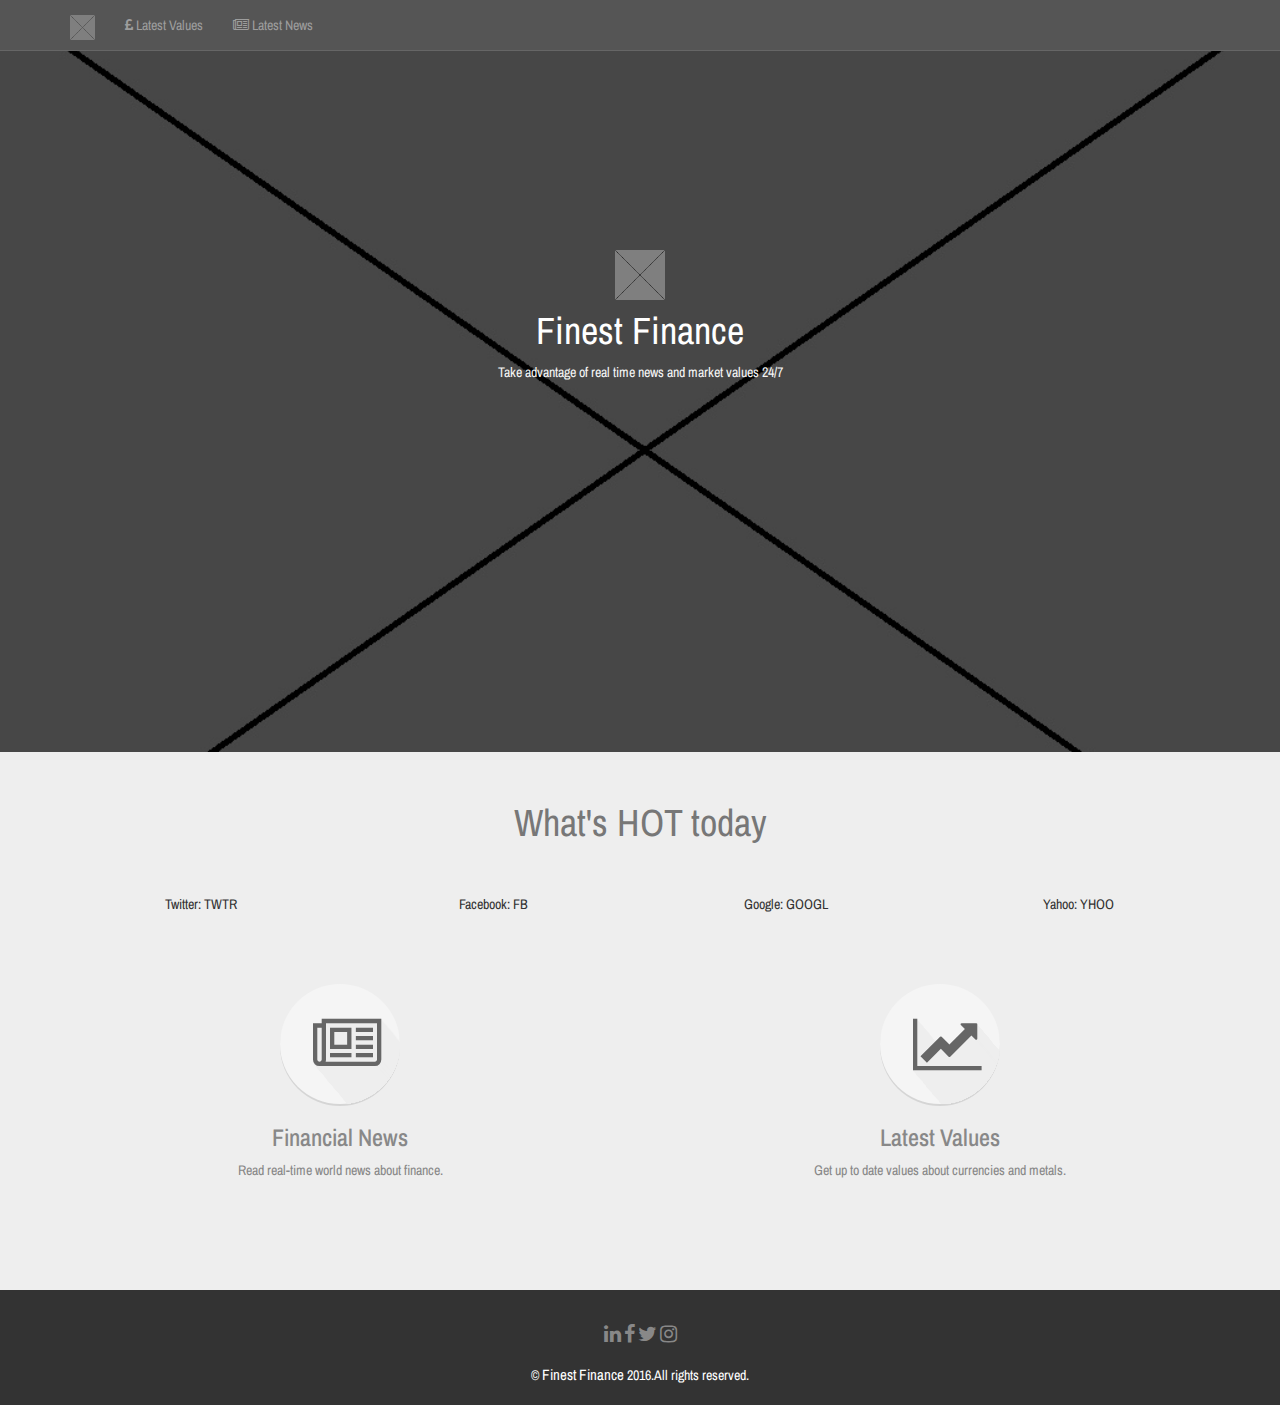
<file: index.html>
<!DOCTYPE html>
<html lang="en">

<head>

    <meta charset="utf-8">
    <meta http-equiv="X-UA-Compatible" content="IE=edge">
    <meta name="viewport" content="width=device-width, initial-scale=1">
    <meta name="description" content="">
    <meta name="author" content="">

    <title>Project</title>
  	<link href='https://fonts.googleapis.com/css?family=Archivo+Narrow' rel='stylesheet' type='text/css'>
<link rel="stylesheet" href="https://maxcdn.bootstrapcdn.com/font-awesome/4.5.0/css/font-awesome.min.css">
    <link href="css/bootstrap.min.css" rel="stylesheet">
 <link href="css/style.css" rel="stylesheet">
 <link href="css/media-Style.css" rel="stylesheet"> 
  <link href="./css/flattyshadow.css" rel="stylesheet">
</head>

<body id="mainColor">

    <!-- Navigation -->
    <nav class="navbar navbar-inverse navbar-fixed-top" role="navigation">
        <div class="container">
            <!-- Brand and toggle get grouped for better mobile display -->
            <div class="navbar-header">
                <button type="button" class="navbar-toggle" data-toggle="collapse" data-target="#bs-example-navbar-collapse-1">
                    <span class="sr-only">Toggle navigation</span>
                    <span class="icon-bar"></span>
                    <span class="icon-bar"></span>
                    <span class="icon-bar"></span>
                </button>
                <a class="navbar-brand" href="#"><img src="./img/placeholder.jpg" href="/index.html" ></a>
            </div>
            <!-- Collect the nav links, forms, and other content for toggling -->
            <div class="collapse navbar-collapse" id="bs-example-navbar-collapse-1">
                <ul id="menu" class="nav navbar-nav">
                     <li>
                        <a href="./latest-values.html"><i class="fa fa-gbp"></i> Latest Values</a>
                    </li>
                    <li>
                        <a href="./news.html"><i class="fa fa-newspaper-o"></i> Latest News</a>
                    </li>
                </ul>
            </div>
            <!-- /.navbar-collapse -->
        </div>
        <!-- /.container -->
    </nav>


        <div class="row">
		
		<div id="top" class="bgimg top-content1" data-stellar-background-ratio="0.5" style="background-position: 0px 0px;">
					   <div style="    background-color: rgba(0,0,0,.44);">
				
					        <div class="container" style="    ">
					<div class="row">
                        <div class="col-sm-8 col-sm-offset-2 text">
						<br><br><div class="visible-sm"><br><br></div><div class="visible-lg"><br><br></div>  <br><br>  <div class="hidden-xs row">
	            	<br><br><br><br>
	            </div>
                          <a href="./index.html"><img src="./img/placeholder.jpg" href="/index.html" class=" wow fadeInRightBig animated" alt="" height="50" width="50" style=""></a>  <h1 class="wow fadeInLeftBig animated" style="">Finest Finance<strong><br></strong></h1>
                            <div class="description ">
                          
									<p>Take advantage of real time news and market values 24/7</p>
									<br>  <br>
									
									<div class="visible-sm"><br><br></div>    <div class="hidden-xs row">
	            	<br><br><br><br><br><br>
	            </div>
                            	
                            </div><br><br><br><br><br><br> <br><br><br><br>
                        </div>
                    </div>
                    
                </div>
					  </div>  </div>

	 

<div class="container">
	<div class="row mainBoxes">
	<h1>What's HOT today</h1>
	<div class="hotStock col-xs-3">
	Twitter:  <span class="stock-quote" data-symbol="TWTR"></span>
	 	  </div>
		  <div class="hotStock col-xs-3">
	Facebook: <span class="stock-quote" data-symbol="FB"></span>
	 	  </div>
		  <div class="hotStock col-xs-3">
	Google:   <span class="stock-quote" data-symbol="GOOGL"></span>
	 	  </div>
		  <div class="hotStock col-xs-3">
	Yahoo:    <span class="stock-quote" data-symbol="YHOO"></span>
	 	  </div>


	<div class="row">

				
                	<div class="col-xs-12 col-sm-6 mainBoxes" >
	                	<a href="./news.html">
						<div class="flatty_shadow">
	                		<i class="fa fa-newspaper-o"></i>
	                	</div>
	                    <h3>Financial News</h3>
	                    <p>Read real-time world news about finance.</p></a>
                    </div>
                    <div class="col-xs-12 col-sm-6 mainBoxes"  >
	                	<a href="./latest-values.html">
						<div class="flatty_shadow">
	                		<i class="fa fa-line-chart"></i>
	                	</div>	
	                    <h3>Latest Values</h3>
	                     <p>Get up to date values about currencies and metals.</p><br></a>
				    </div>
                   
	           </div>
	
	</div></div>
	<footer>
	               
				 <div class="row" id="footerStyle">
				 
			
                    	<a style="margin-top: 4px; padding-top: 5px;" href="#"><i class="fa fa-linkedin"></i></a>
                    <a style="margin-top: 4px; padding-top: 5px;" href="#"><i class="fa fa-facebook"></i></a>
                    <a style="margin-top: 4px; padding-top: 5px;" href="#"><i class="fa fa-twitter"></i></a>
                    <a style="margin-top: 4px; padding-top: 5px;" href="#"><i class="fa fa-instagram"></i></a>
					
				
                    	<p style="  color:#fff;  margin-top: 10px;">© <a href="/index.html" style="color:#fff;font-size: 15px;">Finest Finance</a> <span id="ano">2016</span>.All rights reserved.</p>
              
					</div>
                    
                
	        
        </footer>
	
    <script src="js/jquery.js"></script>
   <script type="text/javascript" src="https://code.jquery.com/jquery-2.1.4.min.js"></script>
   
	  <script src="js/flattyshadow.js"></script>
    <script type="text/javascript" src="assets/jquery.stockquotes.js"></script>
	<script type="text/javascript" src="js/jquery.stellar.min.js"></script>
    <script type="text/javascript">

	
      $(document).ready(function () {
        $('.stock-quote').stockQuote();
		flattyShadow();
      });


    </script>
    <!-- Bootstrap Core JavaScript -->
    <script src="js/bootstrap.min.js"></script>

</body>

</html>
</file>
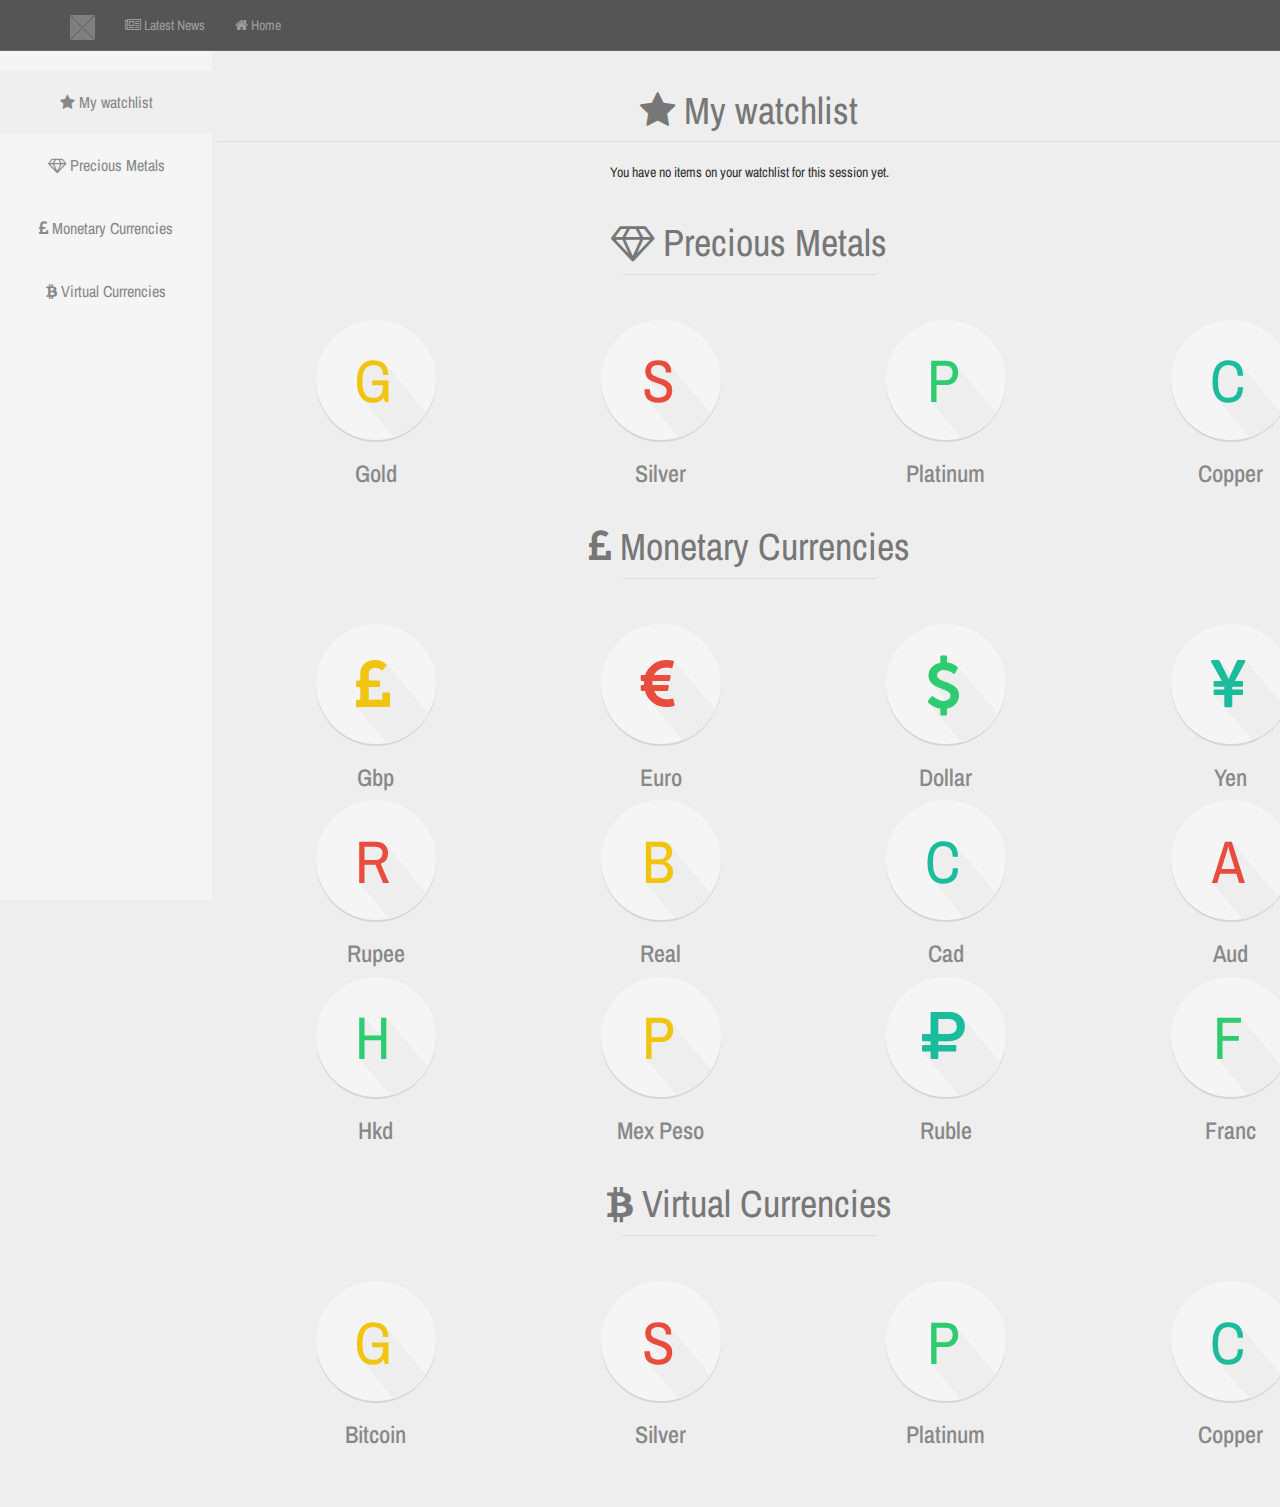
<file: latest-values.html>
<!DOCTYPE html>
<html lang="en">

<head>
  <!-- Meta tags -->
	<meta charset="utf-8">
	<meta http-equiv="X-UA-Compatible" content="IE=edge,chrome=1">
	<meta http-equiv="Content-Type" content="text/html; charset=utf-8" />
	<meta name="viewport" content="width=device-width, initial-scale=1, maximum-scale=1, user-scalable=no">

    <title>Latest values</title>
	
  <!-- Css imports -->
  	<link href='https://fonts.googleapis.com/css?family=Archivo+Narrow' rel='stylesheet' type='text/css'> 
<link rel="stylesheet" href="https://maxcdn.bootstrapcdn.com/font-awesome/4.5.0/css/font-awesome.min.css">
    <link href="css/bootstrap.min.css" rel="stylesheet">
 <link href="./css/style.css" rel="stylesheet">
 <link href="./css/media-Style.css" rel="stylesheet">
  <link href="./css/flattyshadow.css" rel="stylesheet">
</head>

<body id="valueBody">

    <!-- Navigation bar -->
    <nav class="navbar navbar-inverse navbar-fixed-top" role="navigation">
         <!-- Brand and toggle get grouped for better mobile display -->
		 <div class="container">
            <div class="navbar-header">
                <button type="button" class="navbar-toggle" data-toggle="collapse" data-target="#bs-example-navbar-collapse-1">
                    <span class="sr-only">Toggle navigation</span>
                    <span class="icon-bar"></span>
                    <span class="icon-bar"></span>
                    <span class="icon-bar"></span>
                </button>
                <a class="navbar-brand" href="#"><img src="./img/placeholder.jpg" href="/index.html" ></a>
            </div>
            <!-- Collect the nav links, forms, and other content for toggling -->
            <div class="collapse navbar-collapse" id="bs-example-navbar-collapse-1">
                <ul class="nav navbar-nav">
                   
					<!-- This part of the menu can only be viewed on mobile! -->
<li class="visible-xs"><a href="./index.html"><i class="fa fa-star"></i> My watchlist</a></li> 
 <li class="visible-xs"><a href="./index.html"><i class="fa fa-diamond"></i> Precious Metals</a></li>
 <li class="visible-xs"><a href="./index.html"><i class="fa fa-gbp"></i> Monetary Currencies</a> </li>
 <li class="visible-xs"><a href="./index.html"><i class="fa fa-btc"></i> Virtual Currencies</a></li>
  <li>
                        <a href="./news.html"><i class="fa fa-newspaper-o"></i> Latest News</a>
                    </li>
                    <li>
                        <a href="./index.html"><i class="fa fa-home"></i> Home</a>
                    </li>	
                </ul>
            </div>   </div>
            <!-- /.navbar-collapse -->
			
    </nav>

    <!-- Page Content -->
<div class="row">
	  <div id="valuesLateral" class="hidden-xs col-sm-3 col-md-2 sidebar">
          <ul id="lateral" class="nav nav-sidebar">
            <li class="active"><a href="#"><i class="fa fa-star"></i> My watchlist</a></li>
            <li><a href="#"><i class="fa fa-diamond"></i> Precious Metals</a></li>
            <li><a href="#"><i class="fa fa-gbp"></i> Monetary Currencies</a></li>
            <li><a href="#"><i class="fa fa-btc"></i> Virtual Currencies</a></li>
          </ul>
       
        </div>
		<div id="section-LV" class="col-sm-offset-3  col-sm-9 col-md-10 col-md-offset-2 "> 
		
		<!-- fav section -->
		<h1 class="page-header"><i class="fa fa-star"></i> My watchlist</h1>	
		<p>You have no items on your watchlist for this	 session yet.</p>
		<!-- gold section --><br>
		<h1 ><i class="fa fa-diamond"></i> Precious Metals</h1>
		<div class="divider"></div><br>
<div class="container">	
	                	
		 <div class="col-xs-6 col-sm-3" style="">
	                	<a href="./precious-metals/gold.html">
						<div class="flatty_shadow">
						<span class="color1">G</span>
	                	</div>		                 
      <h3>Gold</h3>    
	                  </a>
				    </div>
							 <div class="col-xs-6 col-sm-3 features-box wow fadeInDown animated" style="">
	                	<a href="/news.html">
						<div class="flatty_shadow">
						<span class="color2">S</span>
	                	</div>	
	                    <h3>Silver</h3>
	                  </a>
				    </div>
							 <div class="col-xs-6 col-sm-3 features-box wow fadeInDown animated" style="">
	                	<a href="/news.html">
						<div class="flatty_shadow">
	                		<span class="color3">P</span>
	                	</div>	
	                    <h3>Platinum</h3>
	                  </a>
				    </div>
						 <div class="col-xs-6 col-sm-3 features-box wow fadeInDown animated" style="">
	                	<a href="/news.html">
						<div class="flatty_shadow">
						<span class="color4">C</span>
	                	</div>	
	                    <h3>Copper</h3>
	                  </a>
				    </div>
			

		
		</div><br>
				<!-- Monetary currency section -->
		<h1><i class="fa fa-gbp"></i> Monetary Currencies</h1>
		<div class="divider"></div><br>
<div class="container">	
	                	
		 <div class="col-xs-6 col-sm-3 		" style="">
	                	<a href="./precious-metals/gold.html">
						<div class="flatty_shadow">
						<span class="color1"><i class="fa fa-gbp"></i></span>
	                	</div>	
	                 
      <h3>Gbp</h3> 
   
	                  </a>
				    </div>
							 <div class="col-xs-6 col-sm-3 features-box wow fadeInDown animated" style="">
	                	<a href="/news.html">
						<div class="flatty_shadow">
						<span class="color2"><i class="fa fa-eur"></i></span>
	                	</div>	
	                    <h3>Euro	</h3>
	                  </a>
				    </div>
							 <div class="col-xs-6 col-sm-3 features-box wow fadeInDown animated" style="">
	                	<a href="/news.html">
						<div class="flatty_shadow">
	                		<span class="color3"><i class="fa fa-usd"></i></span>
	                	</div>	
	                    <h3>Dollar</h3>
	                  </a>
				    </div>
						 <div class="col-xs-6 col-sm-3 features-box wow fadeInDown animated" style="">
	                	<a href="/news.html">
						<div class="flatty_shadow">
						<span class="color4"><i class="fa fa-jpy"></i></span>
	                	</div>	
	                    <h3>Yen</h3>
	                  </a>
				    </div>
					
					 <div class="col-xs-6 col-sm-3 features-box wow fadeInDown animated" style="">
		<a href="/news.html">
						<div class="flatty_shadow">
						<span class="color2">R</span>
	                	</div>	
	                    <h3>Rupee</h3>
	                  </a>
				    </div>
		<div class="col-xs-6 col-sm-3 features-box wow fadeInDown animated" style="">
		<a href="/news.html">
						<div class="flatty_shadow">
						<span class="color1">B</span>
	                	</div>	
	                    <h3>Real</h3>
	                  </a>
				    </div>	
		
		<div class="col-xs-6 col-sm-3 features-box wow fadeInDown animated" style="">
		<a href="/news.html">
						<div class="flatty_shadow">
						<span class="color4">C</span>
	                	</div>	
	                    <h3>Cad</h3>
	                  </a>
				    </div>	
					<div class="col-xs-6 col-sm-3 features-box wow fadeInDown animated" style="">
		<a href="/news.html">
						<div class="flatty_shadow">
						<span class="color2">A</span>
	                	</div>	
	                    <h3>Aud</h3>
	                  </a>
				    </div>	
					<div class="col-xs-6 col-sm-3 features-box wow fadeInDown animated" style="">
		<a href="/news.html">
						<div class="flatty_shadow">
						<span class="color3">H</span>
	                	</div>	
	                    <h3>Hkd	</h3>
	                  </a>
				    </div>	
					<div class="col-xs-6 col-sm-3 features-box wow fadeInDown animated" style="">
		<a href="/news.html">
						<div class="flatty_shadow">
						<span class="color1">P</span>
	                	</div>	
	                    <h3>Mex Peso</h3>
	                  </a>
				    </div>	<div class="col-xs-6 col-sm-3 features-box wow fadeInDown animated" style="">
		<a href="/news.html">
						<div class="flatty_shadow">
						<span class="color4"><i class="fa fa-rub"></i></span>
	                	</div>	
	                    <h3>Ruble</h3>
	                  </a>
				    </div>	
					<div class="col-xs-6 col-sm-3 features-box wow fadeInDown animated" style="">
		<a href="/news.html">
						<div class="flatty_shadow">
						<span class="color3">F</span>
	                	</div>	
	                    <h3>Franc</h3>
	                  </a>
				    </div>	</div>
					<br>
		<!-- Virtual Currencies-->
		<h1><i class="fa fa-btc"></i> Virtual Currencies</h1>
		<div class="divider"></div><br>
<div class="container">	
	                	
		 <div class="col-xs-6 col-sm-3 		" style="">
	                	<a href="./precious-metals/gold.html">
						<div class="flatty_shadow">
						<span class="color1">G</span>
	                	</div>	
	                 
      <h3>Bitcoin</h3> 
   
	                  </a>
				    </div>
							 <div class="col-xs-6 col-sm-3 features-box wow fadeInDown animated" style="">
	                	<a href="/news.html">
						<div class="flatty_shadow">
						<span class="color2">S</span>
	                	</div>	
	                    <h3>Silver</h3>
	                  </a>
				    </div>
							 <div class="col-xs-6 col-sm-3 features-box wow fadeInDown animated" style="">
	                	<a href="/news.html">
						<div class="flatty_shadow">
	                		<span class="color3">P</span>
	                	</div>	
	                    <h3>Platinum</h3>
	                  </a>
				    </div>
						 <div class="col-xs-6 col-sm-3 features-box wow fadeInDown animated" style="">
	                	<a href="/news.html">
						<div class="flatty_shadow">
						<span class="color4">C</span>
	                	</div>	
	                    <h3>Copper</h3>
	                  </a>
				    </div>
		
		
		
		</div>
		
		
		</div>			
		
		</div>


	 <!-- jquery import -->
    <script src="js/jquery.js"></script>
	  <script src="js/flattyshadow.js"></script>
   <script type="text/javascript" src="https://code.jquery.com/jquery-2.1.4.min.js"></script>
          <script type="text/javascript" src="assets/jquery.stockquotes.js"></script>	
	  <!-- Bootstrap Core JavaScript -->
    <script src="js/bootstrap.min.js"></script>
<script type="text/javascript">	
	flattyShadow();	
  $(document).ready(function () {
        $('.stock-quote').stockQuote();
      });	
</script>

</body>

</html>
</file>
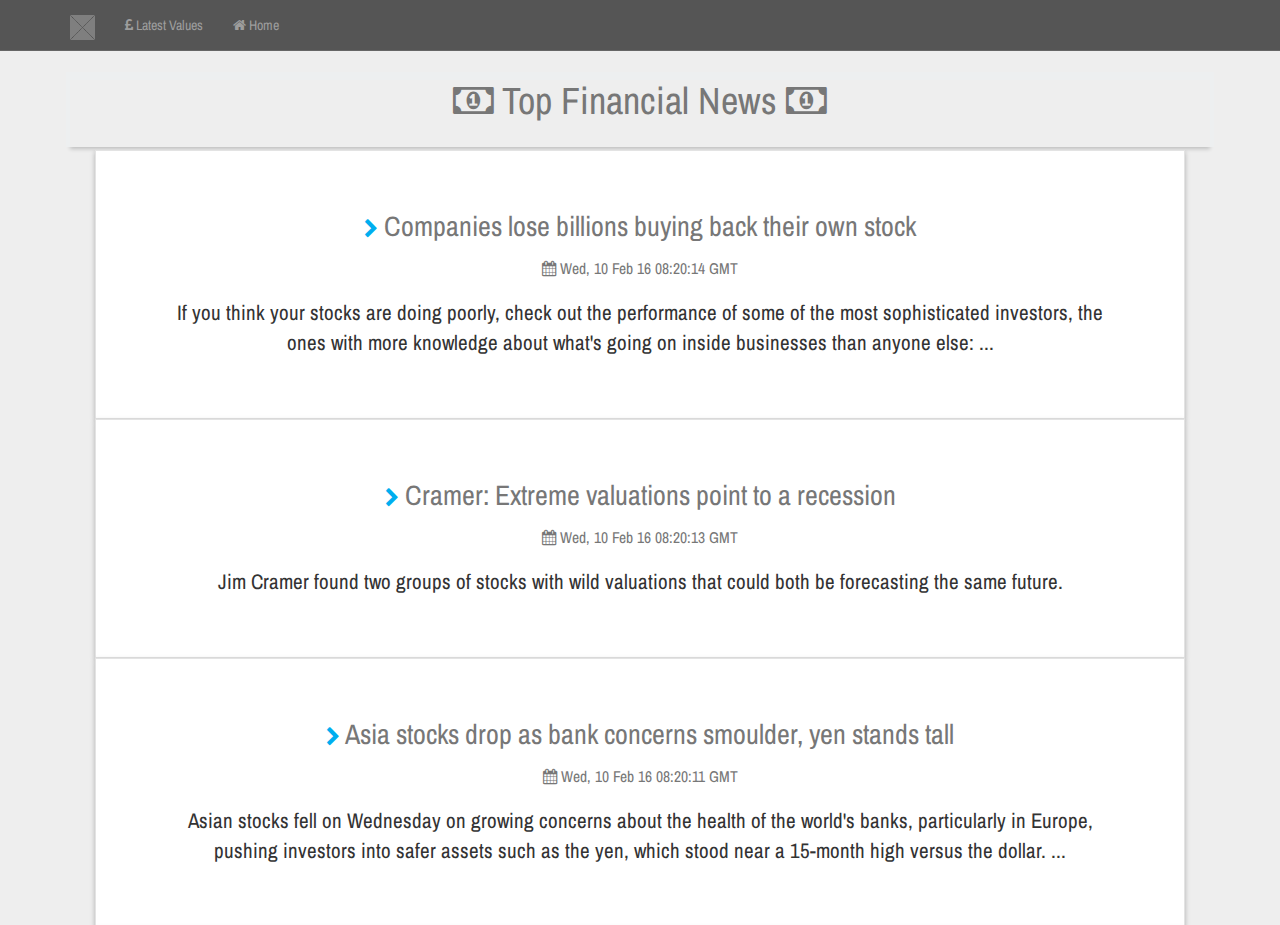
<file: news.html>
<!DOCTYPE html>
<html lang="en">

<head>
  <!-- Meta tags -->
    <meta charset="utf-8">
    <meta http-equiv="X-UA-Compatible" content="IE=edge">
    <meta name="viewport" content="width=device-width, initial-scale=1">
    <meta name="description" content="">
    <meta name="author" content="">

    <title>Bare - Start Bootstrap Template</title>
  <!-- Css imports -->
<link rel="stylesheet" href="https://maxcdn.bootstrapcdn.com/font-awesome/4.5.0/css/font-awesome.min.css">
	<link href='https://fonts.googleapis.com/css?family=Archivo+Narrow' rel='stylesheet' type='text/css'> 	
    <link href="css/bootstrap.min.css" rel="stylesheet">
 <link href="css/style.css" rel="stylesheet">
 <link href="css/media-Style.css" rel="stylesheet">
</head>

<body id="valueBody">

    <!-- Navigation bar -->
    <nav class="navbar navbar-inverse navbar-fixed-top" role="navigation">
        <div class="container">
            <!-- Brand and toggle get grouped for better mobile display -->
            <div class="navbar-header">
                <button type="button" class="navbar-toggle" data-toggle="collapse" data-target="#bs-example-navbar-collapse-1">
                    <span class="sr-only">Toggle navigation</span>
                    <span class="icon-bar"></span>
                    <span class="icon-bar"></span>
                    <span class="icon-bar"></span>
                </button>
                 <a class="navbar-brand" href="#"><img src="./img/placeholder.jpg" href="/index.html" ></a>
            </div>
            <!-- Collect the nav links, forms, and other content for toggling -->
            <div class="collapse navbar-collapse" id="bs-example-navbar-collapse-1">
                <ul id="" class="nav navbar-nav">
                  <li>
                        <a href="./latest-values.html"><i class="fa fa-gbp"></i> Latest Values</a>
                    </li>
                    <li>
                        <a href="./index.html"><i class="fa fa-home"></i> Home</a>
                    </li>	

                </ul>
            </div>
            <!-- /.navbar-collapse -->
        </div>
        <!-- /.container -->
    </nav>

    <!-- Page Content -->

<div class="container">	
<h1 id="shadow"><i class="fa fa-money"></i> Top Financial News <i class="fa fa-money"></i></h1>
	<div class="row">
		
				<div class="outer">
<div class="contentScroller">
    <div  class="content news">
	

	<ul>
<!-- Sample news -->
<li><h1><span class="sm-col-1"><i class="pointStyle fa fa-chevron-right"></i> Companies lose billions buying back their own stock</h1><h3><small><i class="fa fa-calendar"></i> Wed, 10 Feb 16 08:20:14 GMT</small> </h3><p>If you think your stocks are doing poorly, check out the performance of some of the most sophisticated investors, the ones with more knowledge about what's going on inside businesses than anyone else: ...</p></li>
<li><h1><span class="sm-col-1"><i class="pointStyle fa fa-chevron-right"></i> Cramer: Extreme valuations point to a recession</h1><h3><small><i class="fa fa-calendar"></i> Wed, 10 Feb 16 08:20:13 GMT</small> </h3><p>Jim Cramer found two groups of stocks with wild valuations that could both be forecasting the same future.</p></li>
<li><h1><span class="sm-col-1"><i class="pointStyle fa fa-chevron-right"></i> Asia stocks drop as bank concerns smoulder, yen stands tall	</h1><h3><small><i class="fa fa-calendar"></i> Wed, 10 Feb 16 08:20:11 GMT</small> </h3><p>Asian stocks fell on Wednesday on growing concerns about the health of the world's banks, particularly in Europe, pushing investors into safer assets such as the yen, which stood near a 15-month high versus the dollar. ...</p></li>
<li><h1><span class="sm-col-1"><i class="pointStyle fa fa-chevron-right"></i> The big banks will break themselves up before Bernie Sanders ever gets to it</h1><h3><small><i class="fa fa-calendar"></i> Wed, 10 Feb 16 08:20:12 GMT</small> </h3><p>Shareholders are getting tired of huge banks with weak returns.</p></li>



	</ul>
	</div>
	
	
	</div></div>	
		
	 </div>
	
	</div>


	 <!-- jquery import -->
    <script src="js/jquery.js"></script>
   <script type="text/javascript" src="https://code.jquery.com/jquery-2.1.4.min.js"></script>
      <!-- Bootstrap Core JavaScript -->
    <script src="js/bootstrap.min.js"></script>

</body>

</html>
</file>
<file: css/style.css>
body{
    text-align: center;
	font-family: 'Archivo Narrow', sans-serif;
        padding-top: 50px;
		overflow-x: hidden; 
}
#mainColor{background-color:#eee}
.mainBoxes{  margin-top: 40px;
  margin-bottom: 40px;}
center{  display: block;
  margin-left: auto;
  margin-right: auto;}
a, a:hover, a:focus {
	color: #888;
	text-decoration: none;		
    -o-transition: all .3s; -moz-transition: all .3s; -webkit-transition: all .3s; -ms-transition: all .3s; transition: all .3s;
}		
.btn-outline-inverse {
        color: #393232;
    background-color: transparent;
    border-color: #ACACAC;
}
footer{  background-color: #333;}
footer i{
margin-bottom:10px;
}
#top h1{
color:#fff;
}
#footerStyle{  padding-top: 30px;
  padding-bottom: 10px;}
   #footerStyle a{
 font-size:20px;

  }
  #footerStyle a:hover{
 color:#fff;
  }
.hotStock{
  margin-top: 40px;
  margin-bottom: 30px;
}
.btn-outline-inverse:hover {
   opacity:0.8;
}
.btn-outline-inverse:active {
         opacity:0.6;  
		 
}
.navbar-brand>img {
  width: 25px;
  height: 25px;
}
.bgimg{
	    color: #f5f5f5;

	background: url(../img/placeholder.jpg) ;
	    max-height: 100%;
    max-width:100%;
    width: auto;
	background-size: cover;
background-position: 0 0;
background-attachment: fixed;
background-repeat: no-repeat;


}
.navbar-inverse {
	
font-family: 'Archivo Narrow', sans-serif;
    background-color: #555;
   border-color: #666;
}	
#section-LV{
    margin-bottom: 50px;
}
.divider {display: inline-block;
	width: 255px;
	
    margin-bottom: 40px;
    margin-top: 0px;

	border-bottom: 1px solid rgba(0,0,0,.075)
}
h1, h2 {
	
font-family: 'Archivo Narrow', sans-serif;
	margin-top: 10px;
    font-size: 38px;
    font-weight: 400;
        color: #777;
	
}
.color1{color:#f1c40f;}
.color2{color:#e74c3c;}
.color3{color:#2ecc71;}
.color4	{color:#1abc9c;	}
#valuesTop{  padding-top: 30px;}
#lateral{
    padding-right: 0px;
}

.mainBoxes .fa-line-chart:before {

  color: #666;
}
.mainBoxes  .fa-newspaper-o:before {

  color: #666;
}
#valuesLateral{
    padding-left: 0px;
    padding-right: 0px;
}
.centerElem {
    position: absolute;
    top: 50%;
    left: 50%;
    transform: translateX(-50%) translateY(-50%);
}
.page-header{border-bottom: 1px solid rgba(0,0,0,.075);}
#valueBody{ background-color: #eee;   }
#valuesLateral a{
	font-size:16px;	
    padding-top: 20px;
    padding-bottom: 20px;
}
.active{

	background-color: #EFEFEF;
	
}
#iframe{
text-align:center;
}
.carousel-inner img{
height:400px !important;
width:100% !important;
}

.stock-quote.up {
  color: #3FA75F;
}
.stock-quote.up .change {
  display: inline-block;
  border-bottom: 8px solid #3FA75F;
}
.stock-quote.down {
  color: #DB423C;
}
.stock-quote.down .change {
  display: inline-block;
  border-top: 8px solid #DB423C;
}
.stock-quote .change {
  display: none;
  width: 0;
  height: 0;
  border-left: 6px solid transparent;
  border-right: 6px solid transparent;
  margin-right: 2px;
}

.itemx {
      margin-bottom: 10px;
      line-height: 32px;
    }
    .itemx .title {
      width: 160px;
      display: inline-block;
      text-align: right;
      margin-right: 10px;
    }

    .stock-quote.up .change {
      border-bottom-width: 10px;
    }
    .stock-quote.down .change {
      border-top-width: 10px;
    }
    .stock-quote .change {
      border-left-width: 8px;
      border-right-width: 8px;
    }
	
	

li:hover {
    opacity: .8;	
}
ul{
    margin-top: 0px;
    padding-right: 40px;
}
li h2{
	
    margin-top: 0px;
}
#shadow{ box-shadow: 0 -4px 0px 4px #edeff0,0 2px 4px 0 rgba(0,0,0,0.2);
    margin-bottom: 3px;
	
    padding-bottom: 25px;
    margin-top: 30px;

}
.contentScroller {
    overflow-y: auto;
    height: 775px;
   
}
::-webkit-scrollbar {
    width: 0px;  /* remove scrollbar space */
    background: transparent;  /* optional: just make scrollbar invisible */
}
/* optional: show position indicator in red */
::-webkit-scrollbar-thumb {
    background: #FF0000;
}
.content {
    box-shadow: 0 -4px 0px 4px #edeff0,0 2px 4px 0 rgba(0,0,0,0.2);
    margin-bottom: 4px;
    z-index: 999;
    width:970px
    visibility: visible;
}	
.news 	h1, h2 {
    padding-left: 20px;
    padding-right: 20px;	

    font-size: 28px;

	
}
.news p{font-size: 21px;

    padding-left: 30px;
    padding-right: 30px;

	}
	.pointStyle{ 
	
	font: normal normal normal 20px/1 FontAwesome ;	 
   text-align:left !important;
    margin-top: 4px;
  
    color: #00aeef;}	
.news h3{
    margin-top: 0px;
    margin-bottom: 20px;
}
.news li{
	
    padding-left: 40px;
    padding-right: 40px;

	 list-style-type:none;
    box-shadow: 0 2px 5px 0 rgba(0,0,0,.26);
    border: 1px solid #e3e3e3!important;
 
background-color:#fff;
  padding-top: 50px;

  padding-bottom: 50px;
}
</file>
<file: css/media-Style.css>
@media (min-width: 768px){.sidebar {
  position: fixed;
  top: 51px;
  bottom: 0;
  left: 0;
  z-index: 1000;
  display: block;
  padding: 20px;
  overflow-x: hidden;
  overflow-y: auto;
  background-color: #f5f5f5 !important;
  border-right: 1px solid #eee;
}}
</file>
<file: css/flattyshadow.css>
.flatty_shadow{
	display: inline-block;
	border-radius: 50%;
}
.flatty_icon {
	    box-shadow: 0px 2px 0px 0px rgba(0,0,0,0.1);	
	width: 130px;
	height: 130px;
	background-color: #f65034;
	overflow: hidden;
	display: inline-block;
	margin: 0 auto;
	vertical-align: middle;
	text-align: center;
	border-radius: 50%;
}
.flatty_icon:hover {
	background-color: #fff;
	  opacity:0.77;
}
.flatty_icon:after {
	content: '';
	height: 100%;
	vertical-align: middle;
	text-align: center;
	display: inline-block;
}
.flatty_icon .centered {
	vertical-align: middle;
	display: inline-block;
	position: relative;
	margin-top: -55px;
	margin-left: -58px;
}
.flatty_icon .fs_icon{
	margin: 0 auto;
	vertical-align: middle;
	width: 50px;
	height: 50px;
	font-size: 60px;
	color: #fff;
	background-color: transparent !important;
}
.fs_icon{
	background-color: transparent !important;
	position: absolute;	
}
</file>
